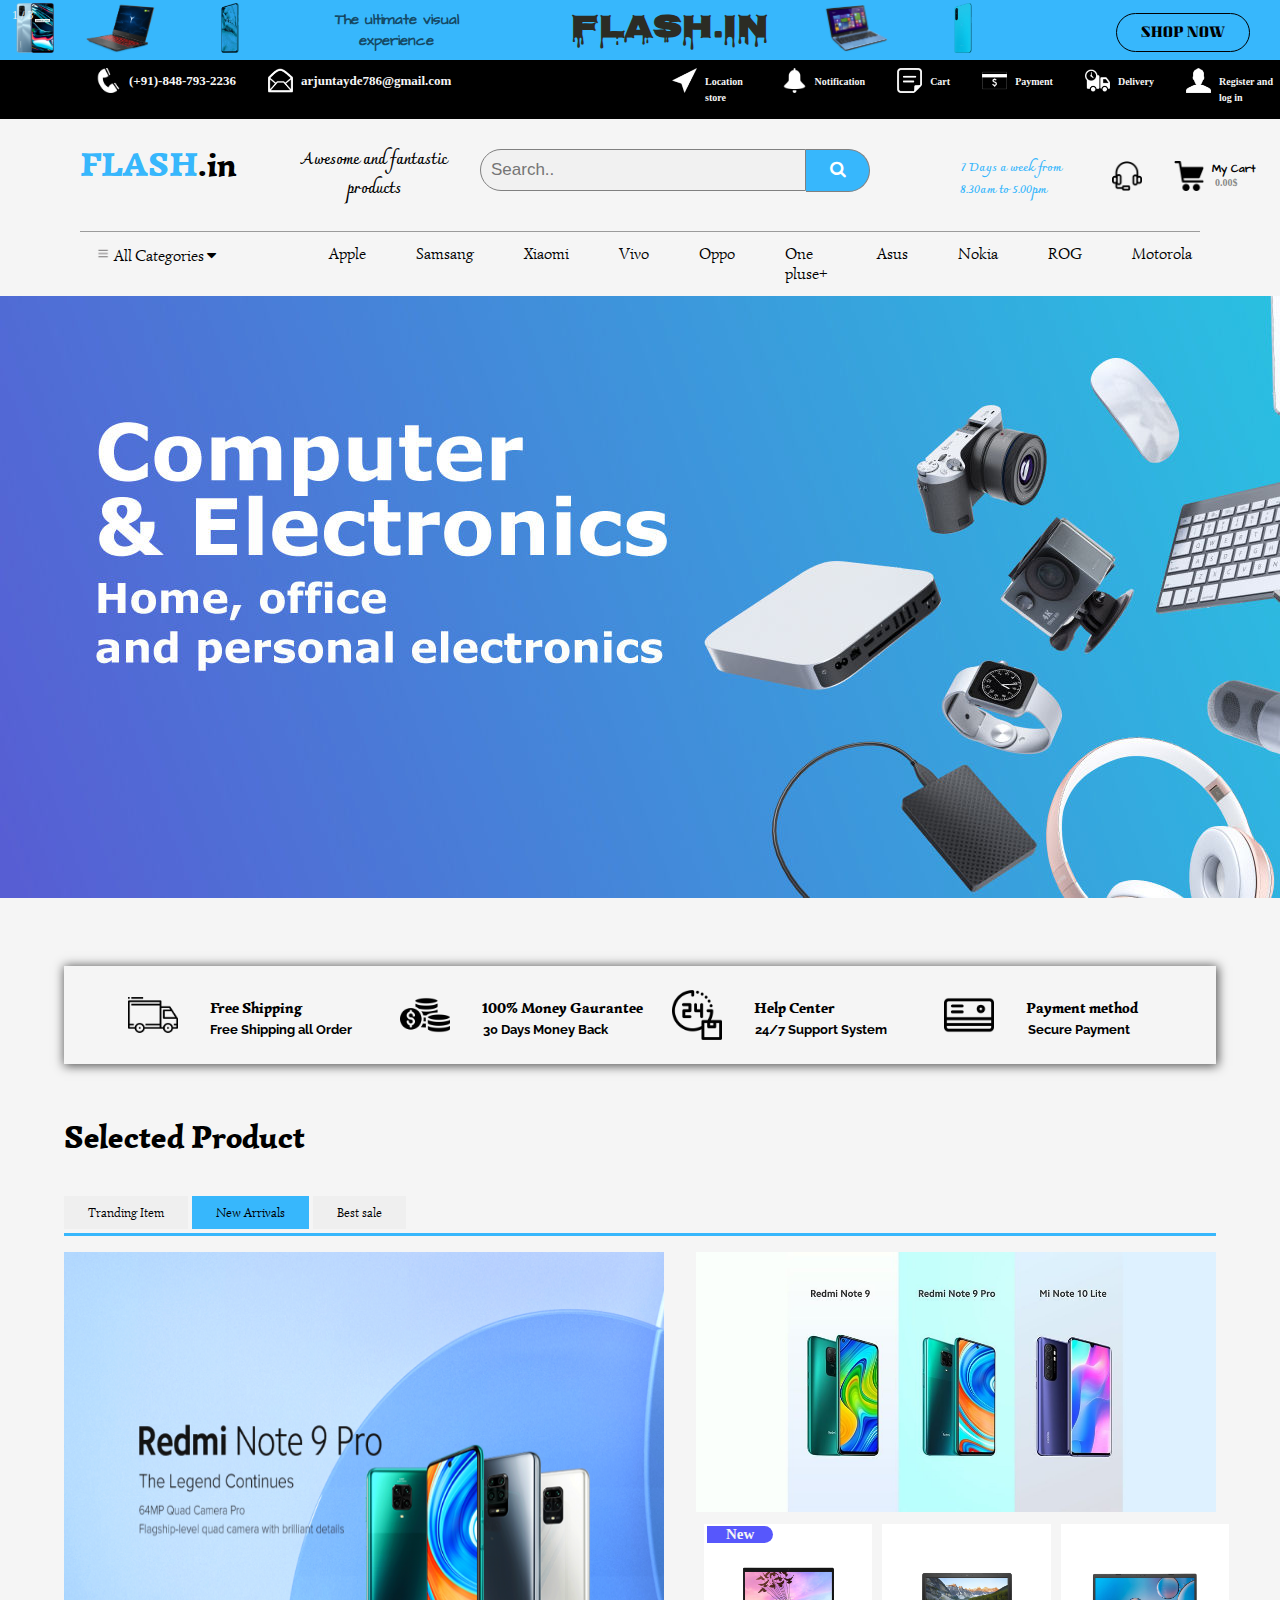
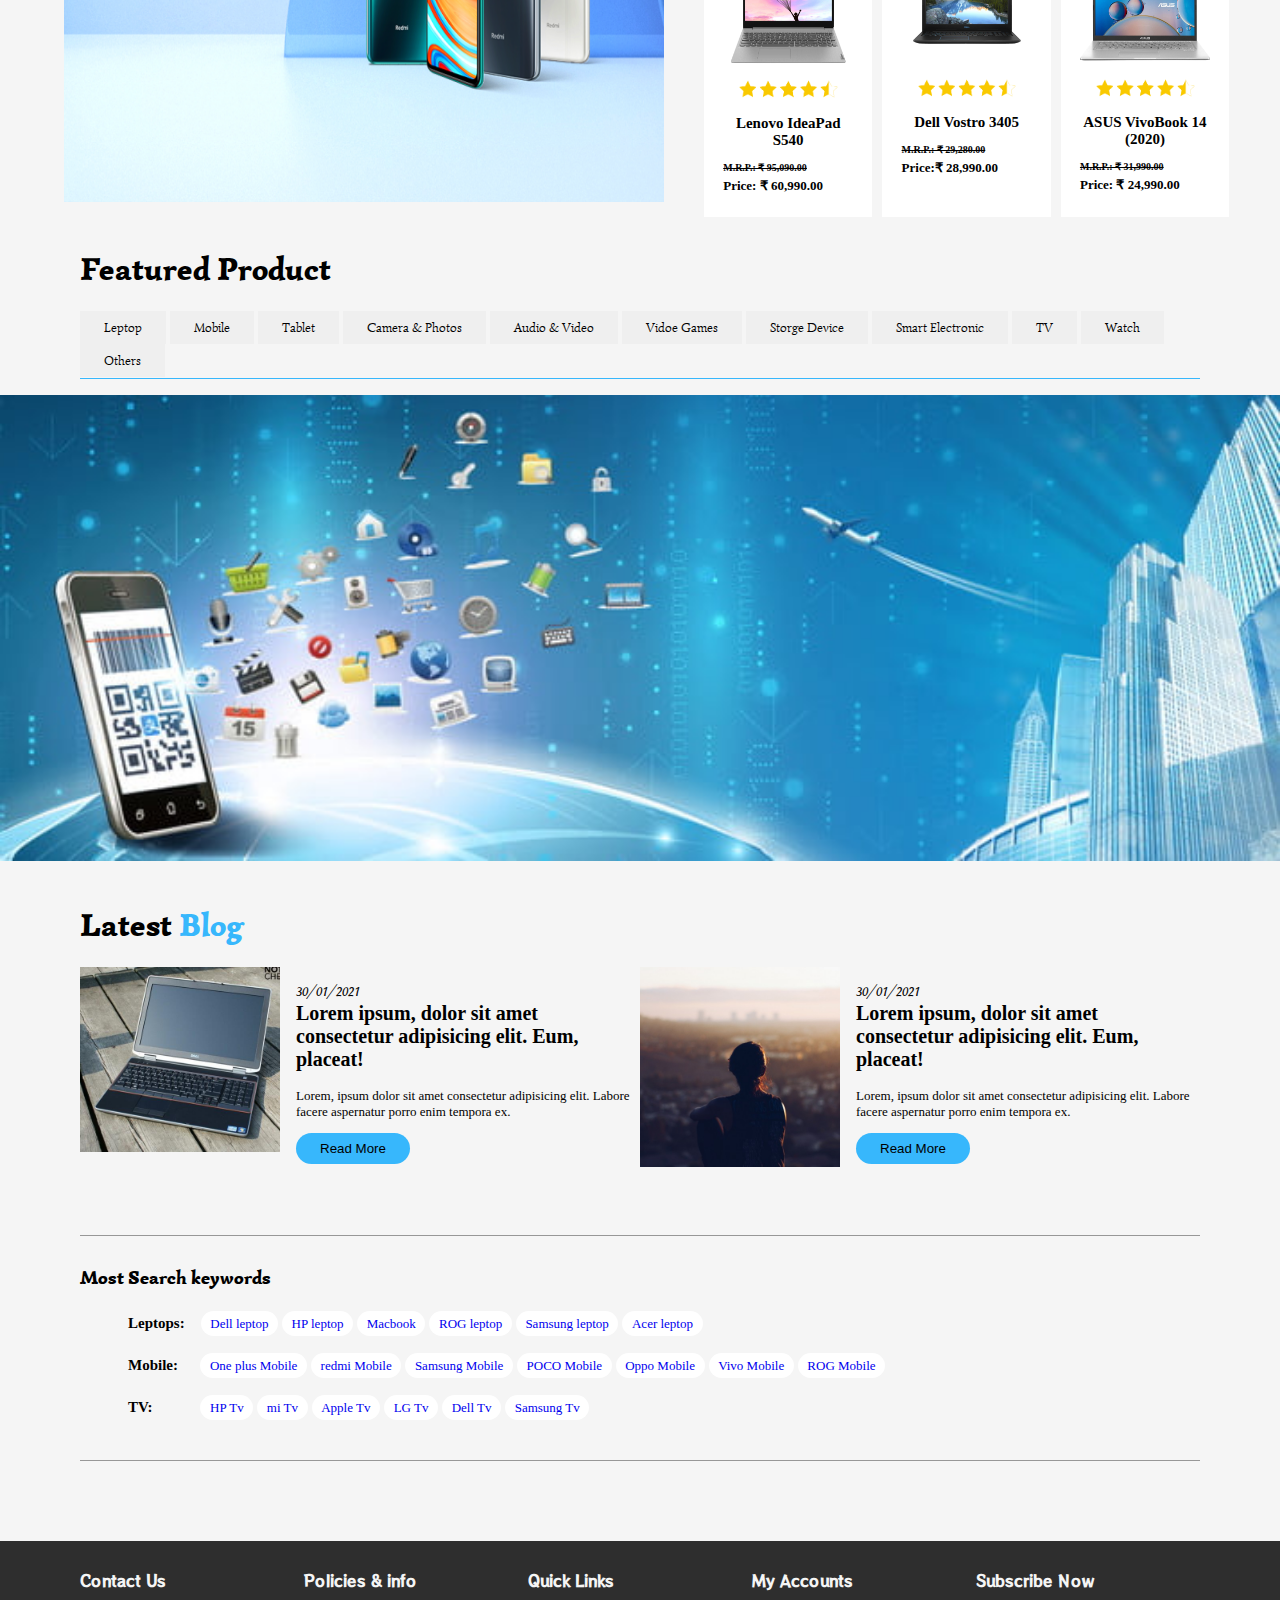
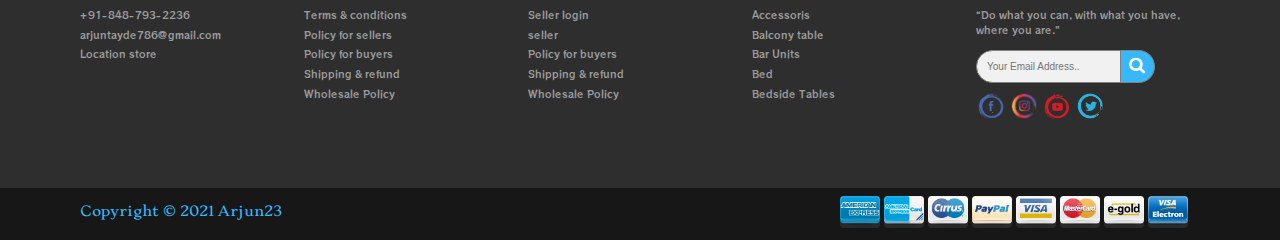
<file: project-5(shop)/index.html>
<!DOCTYPE html>
<html lang="en">

<head>
    <meta charset="UTF-8">
    <meta http-equiv="X-UA-Compatible" content="IE=edge">
    <meta name="viewport" content="width=device-width, initial-scale=1.0">

    <link rel="preconnect" href="https://fonts.gstatic.com">
    <link
        href="https://fonts.googleapis.com/css2?family=Anton&family=Architects+Daughter&family=Josefin+Sans:wght@300&family=Raleway:wght@200&family=Teko:wght@300&family=Train+One&display=swap"
        rel="stylesheet">
    <link rel="preconnect" href="https://fonts.gstatic.com">
    <link
        href="https://fonts.googleapis.com/css2?family=Charmonman&family=Chicle&family=Crushed&family=Farro&family=Kumar+One&family=Nosifer&family=Simonetta:wght@400;900&family=Slackey&family=Stoke:wght@300&family=Swanky+and+Moo+Moo&family=Uncial+Antiqua&display=swap"
        rel="stylesheet">
    <link rel="stylesheet" href="https://cdnjs.cloudflare.com/ajax/libs/font-awesome/4.7.0/css/font-awesome.min.css">
    <link rel="preconnect" href="https://fonts.gstatic.com">
    <link href="https://fonts.googleapis.com/css2?family=RocknRoll+One&display=swap" rel="stylesheet">
    <title>FLaSH.in</title>
    <link rel="stylesheet" href="./same.css">
    <link rel="stylesheet" href="./style.css">
</head>

<body>
    <header>
        <div class="banner">
            <div class="banner-text">
                <img class="b1" src="./header photos/realme-7-pro.png" alt="">
                <img class="b2" src="./header photos/lenovo-laptop-legion-y7000-hero.webp" alt="">
                <img class="b3" src="./header photos/shopping.png" alt="">
                <h3>The ultimate visual <br> experience</h3>
                <h1>FLASH.in</h1>
                <img class="b4" src="./header photos/lep.png" alt="">
                <img class="b4" src="./header photos/shopping (1).png" alt="">
                <a href="#">SHOP NOW</a>

            </div>
        </div>
        <div class="banner-mid">
            <div class="b-icons">
                <div class="b1-li">
                    <li><img src="./header-icons/phone-2-64.png" alt="">
                        <h3>(+91)-848-793-2236</h3>
                    </li>
                    <li><img src="./header-icons/email-48.png" alt="">
                        <h3>arjuntayde786@gmail.com</h3>
                    </li>
                </div>
                <div class="b2-li">
                    <li><img src="./header-icons//location-48.png" alt="">
                        <h3><a href="#">Location store</a></h3>
                    </li>
                    <li><img src="./header-icons/appointment-reminders-64.png" alt="">
                        <h3><a href="#">Notification</a></h3>
                    </li>
                    <li><img src="./header-icons/note-2-48.png" alt="">
                        <h3><a href="#">Cart</a></h3>
                    </li>
                    <li><img src="./header-icons/credit-card-2-48.png" alt="">
                        <h3><a href="#">Payment</a></h3>
                    </li>
                    <li><img src="./header-icons/delivery-48.png" alt="">
                        <h3><a href="#">Delivery</a></h3>
                    </li>
                    <li><img src="./header-icons/user-2-48.png" alt="">
                        <h3><a href="#">Register and log in</a></h3>
                    </li>

                </div>
            </div>
        </div>
        <section>
            <div class="shop-name">
                <div class="shop1">
                    <h1>FLASH<span>.in</span></h1>
                    <h3>Awesome and fantastic <br> products</h3>
                </div>
                <div class="shop2">
                    <form class="example" action="action_page.php">
                        <input type="text" placeholder="Search.." name="search">
                        <button type="submit"><i class="fa fa-search"></i></button>
                    </form>
                </div>
                <div class="shop3">
                    <h4>7 Days a week from <br>
                        8.30am to 5.00pm</h4>
                </div>
                <div class="shop4">
                    <li class="s4-1"><img src="./header-icons/customer-service.png" alt="">
                        <!-- <h3></h3> -->
                    </li>
                    <li class="s4-2"><img src="./header-icons/shopping-cart.png" alt="">
                        <h3><a href=""> My Cart</a></h3>
                        <h4>0.00$</h4>
                    </li>
                </div>
            </div>
        </section>
    </header>

    <section class="all">
        <div class="nav-bar-cat">
            <div class="cat">

                <div class="dropdown">
                    <button class="dropbtn"><img src="./h-last/15211315791553239378-512.png" alt=""> All Categories
                        <i class="fa fa-caret-down"></i>
                    </button>
                    <div class="dropdown-content">
                        <a href="#">Camera & Photos</a>
                        <a href="#">Laptops</a>
                        <a href="#">Mobile Phones</a>
                        <a href="#">Audio & video</a>
                        <a href="#">Mobile Accessoris</a>
                        <a href="#">Other Electronic</a>
                        <a href="#">Storge Devies</a>
                        <a href="#">Video Games</a>

                    </div>
                </div>
                <div class="nav-line">
                    <a href="#">Apple</a>
                    <a href="#">Samsang</a>
                    <a href="#">Xiaomi</a>
                    <a href="#">Vivo</a>
                    <a href="#">Oppo</a>
                    <a href="#">One pluse+</a>
                    <a href="#">Asus</a>
                    <a href="#">Nokia</a>
                    <a href="#">ROG</a>
                    <a href="#">Motorola</a>

                </div>
            </div>
        </div>
    </section>


    <section>
        <div class="slide">
            <img src="./frist photos/p.jpeg" alt="">
        </div>
    </section>


    <section class="ser">
        <div class="service">
            <div class="service1">
                <img src="./header-icons/truck.png" alt="">
                <h2 class="ser1">Free Shipping</h2>
                <h2 class="ser2">Free Shipping all Order</h2>
            </div>

            <div class="service1">
                <img src="./header-icons/dollar.png" alt="">
                <h2 class="ser1">100% Money Gaurantee</h2>
                <h2 class="ser22">30 Days Money Back</h2>

            </div>

            <div class="service1">
                <img src="./header-icons/24-hours-delivery.png" alt="">
                <h2 class="ser1">Help Center</h2>
                <h2 class="ser23">24/7 Support System</h2>

            </div>

            <div class="service1">
                <img src="./header-icons/credit-card.png" alt="">
                <h2 class="ser1">Payment method</h2>
                <h2 class="ser24">Secure Payment</h2>

            </div>
        </div>
    </section>
    <section class="select-prodect">
        <div class="s-product">
            <div class="s-h1">
                <h1>Selected Product</h1>
            </div>
        </div>
        <div class="s-bar">
            <!--
                <a href="#">Tranding Items</a>
                <a href="#">New Arrivals</a>
                <a href="#">Best sale</a>
            -->
            <div class="s1-bar">


                <button class="tablink" onclick="openPage('Home', this, 'rgb(55, 183, 252)')">Tranding Item</button>
                <button class="tablink" onclick="openPage('News', this, 'rgb(55, 183, 252)')" id="defaultOpen">New
                    Arrivals</button>
                <button class="tablink" onclick="openPage('Contact', this, 'rgb(55, 183, 252)')">Best sale</button>
                <!-- <button class="tablink" onclick="openPage('About', this, 'orange')">About</button> -->
            </div>

            <div id="Home" class="tabcontent">
                <h3>Home</h3>
                <p>Home is where the heart is..</p>
            </div>

            <div id="News" class="tabcontent">
                <div class="ar">
                    <div class="ar-p1">
                        <img src="./new arrivals photos/m2.png" alt="">
                    </div>
                    <div class="ar-p2">
                        <img src="./new arrivals photos/m3.jpg" alt="">
                    </div>
                    <div class="labels">
                        <div class="label">
                            <div class="l-h33">
                                <h3 class="l-h3">New</h3>
                            </div>
                            <div class="l-f1">
                                <img src="./new arrivals photos/lenovo-removebg-preview.png" alt="">
                            </div>
                            <div class="l-f2">
                                <img src="./new arrivals photos/star-rating-removebg-preview.png" alt="">
                            </div>
                            <a href="https://www.amazon.in/Lenovo-IdeaPad-Windows-Graphics-81NG00BVIN/dp/B08JCMPPH3/ref=sr_1_1_sspa?crid=1BUX5FWYP0GUA&dchild=1&keywords=lenovo+laptop&qid=1617866125&sprefix=lene%2Caps%2C363&sr=8-1-spons&psc=1&spLa=[base64]"
                                target="_blank">
                                <h2>Lenovo IdeaPad S540</h2>
                            </a>
                            <div class="price">
                                <h3 class="pl">
                                    M.R.P.: ₹ 95,090.00
                                </h3>
                                <h3 class="npl">
                                    Price: ₹ 60,990.00
                                </h3>
                            </div>

                        </div>
                        <div class="label">
                            <div class="label2">

                                <!-- <div class="l-h33">
                                    <h3 class="l-h3">New</h3>
                                </div> -->
                                <div class="l-f1">
                                    <img src="./new arrivals photos/dell-removebg-preview.png" alt="">
                                </div>
                                <div class="l-f2">
                                    <img src="./new arrivals photos/star-rating-removebg-preview.png" alt="">
                                </div>
                                <a href="https://www.amazon.in/Dell-Display-Integrated-Graphics-D552147WIN9BE/dp/B08X4NYNHW/ref=sxin_3_hcs-la-in-1_7141c7f2db8aa098fb9e9ce8158aae5f25a4a7cd?cv_ct_cx=dell+laptop&dchild=1&keywords=dell+leptop&pd_rd_i=B08X4NYNHW&pd_rd_r=cbbfae94-afb0-470d-a950-c7341c1731b4&pd_rd_w=IYUMX&pd_rd_wg=qj6bk&pf_rd_p=4792b8a6-1eb8-4718-8ce6-caddc368ea3b&pf_rd_r=V1M1P9W19S3AGXB9VTE3&qid=1617886669&sr=1-4-617b3cb3-f425-483b-823e-ce1295b7f642"
                                    target="_blank">
                                    <h2>Dell Vostro 3405 </h2>
                                </a>
                                <div class="price">
                                    <h3 class="pl">
                                        M.R.P.: ₹ 29,280.00
                                    </h3>
                                    <h3 class="npl">
                                        Price:₹ 28,990.00
                                    </h3>
                                </div>
                            </div>

                        </div>
                        <div class="label">
                            <div class="label3">

                                <!-- <div class="l-h33">
                                    <h3 class="l-h3">New</h3>
                            </div> -->
                                <div class="l-f1">
                                    <img src="./new arrivals photos/asus-removebg-preview.png" alt="">
                                </div>
                                <div class="l-f2">
                                    <img src="./new arrivals photos/star-rating-removebg-preview.png" alt="">
                                </div>
                                <a href="https://www.amazon.in/ASUS-Pentium-Silver-N5030-Integrated-Transparent-X415MA-EK101T/dp/B08PQVMPKS/ref=sr_1_2?dchild=1&keywords=aus+laptop&qid=1617885980&sr=8-2"
                                    target="blank">
                                    <h2>ASUS VivoBook 14 (2020)</h2>
                                </a>
                                <div class="price">
                                    <h3 class="pl">
                                        M.R.P.: ₹ 31,990.00
                                    </h3>
                                    <h3 class="npl">
                                        Price: ₹ 24,990.00
                                    </h3>
                                </div>
                            </div>
                        </div>
                    </div>
                </div>
            </div>

            <div id="Contact" class="tabcontent">
                <h3>Contact</h3>
                <p>Get in touch, or swing by for a cup of coffee.</p>
            </div>





        </div>
    </section>

    <section class="fp">
        <div class="fp-main">
            <div class="fp-h1">
                <h1>Featured Product</h1>
            </div>
            <div class=fp-2>
                <div class="fp-all1">

                    <button class="tablink" onclick="openPage('Leptop', this, 'rgb(55, 183, 252)')">Leptop</button>
                    <button class="tablink" onclick="openPage('Mobile', this, 'rgb(55, 183, 252)')"
                        id="defaultOpen">Mobile</button>
                    <button class="tablink" onclick="openPage('Tablet', this, 'rgb(55, 183, 252)')">Tablet</button>
                    <button class="tablink" onclick="openPage('Camera', this, 'rgb(55, 183, 252)')">Camera &
                        Photos</button>
                    <button class="tablink" onclick="openPage('audio', this, 'rgb(55, 183, 252)')">Audio &
                        Video</button>
                    <button class="tablink" onclick="openPage('games', this, 'rgb(55, 183, 252)')">Vidoe Games</button>
                    <button class="tablink" onclick="openPage('Storge', this, 'rgb(55, 183, 252)')">Storge
                        Device</button>
                    <button class="tablink" onclick="openPage('Smart', this, 'rgb(55, 183, 252)')">Smart
                        Electronic</button>
                    <button class="tablink" onclick="openPage('TV', this, 'rgb(55, 183, 252)')">TV</button>
                    <button class="tablink" onclick="openPage('Watch', this, 'rgb(55, 183, 252)')">Watch</button>
                    <button class="tablink" onclick="openPage('others', this, 'rgb(55, 183, 252)')">Others</button>


                </div>
                <div class="fp-all2">
                    <div id="Leptop" class="tabcontent">

                    </div>
                    <div id="Mobile" class="tabcontent">

                    </div>
                    <div id="Tablet" class="tabcontent"></div>
                    <div id="Camera" class="tabcontent"></div>
                    <div id="audio" class="tabcontent"></div>
                    <div id="games" class="tabcontent"></div>
                    <div id="Storge" class="tabcontent"></div>
                    <div id="Smart" class="tabcontent"></div>
                    <div id="TV" class="tabcontent"></div>
                    <div id="Watch" class="tabcontent"></div>
                    <div id="others" class="tabcontent"></div>
                </div>
            </div>
        </div>
    </section>
    <sectionv class="new-slider">
        <div class="slideshow-container">

            <div class="mySlides fade">
                <div class="numbertext">1 / 3</div>
                <img src="./new/aa.jpg" style="width:100%">
                <div class="text"></div>
            </div>

            <div class="mySlides fade">
                <div class="numbertext">2 / 3</div>
                <img src="./new/a.jpg" style="width:100%">
                <div class="text"></div>
            </div>


            <div class="mySlides fade">
                <div class="numbertext">3 / 3</div>
                <img src="./new/home-banner2.jpg" style="width:100%">
                <div class="text"></div>
            </div>


            <div class="mySlides fade">
                <div class="numbertext">3 / 3</div>
                <img src="./new/lenovo-legion-x-gamescom-story-banner-1920x600-1140x380.jpg" style="width:100%">
                <div class="text"></div>
            </div>

        </div>
        <br>

        <div style="text-align:center">
            <span class="dot"></span>
            <span class="dot"></span>
            <span class="dot"></span>
            <span class="dot"></span>

        </div>


        </section>
        <section class="blog">
            <div class="blog1">
                <h1>Latest <span>Blog</span></h1>
            </div>


            <div class="blog2">
                <div class="b1">
                    <div class="b1-img">
                        <img src="./blog/product-500x500.jpeg" alt="">
                    </div>
                    <div class="b1-text">
                        <h3>30/01/2021</h3>
                        <h2>Lorem ipsum, dolor sit amet consectetur adipisicing elit. Eum, placeat!</h2>
                        <p>Lorem, ipsum dolor sit amet consectetur adipisicing elit. Labore facere aspernatur porro enim
                            tempora ex.</p>
                        <button>Read More</button>
                    </div>
                </div>
                <div class="b2">
                    <div class="b1">
                        <div class="b1-img">
                            <img src="./blog/girl-500x500.jpg" alt="">
                        </div>
                        <div class="b1-text">
                            <h3>30/01/2021</h3>
                            <h2>Lorem ipsum, dolor sit amet consectetur adipisicing elit. Eum, placeat!</h2>
                            <p>Lorem, ipsum dolor sit amet consectetur adipisicing elit. Labore facere aspernatur porro
                                enim tempora ex.</p>
                            <button>Read More</button>
                        </div>
                    </div>
                </div>


            </div>


        </section>
        <section class="ms-main">
            <div class="ms-head">
                <h1>Most Search keywords</h1>
            </div>
            <div class="ms-key">
                <div id="ms-1" class="ms1">
                    <h2>Leptops:</h2>
                    <div class="ms-all1">
                        <a href="#">Dell leptop</a>
                        <a href="#">HP leptop</a>
                        <a href="#">Macbook</a>
                        <a href="#">ROG leptop</a>
                        <a href="#">Samsung leptop</a>
                        <a href="#">Acer leptop</a>
                    </div>
                </div>
                <div id="ms-2" class="ms1">
                    <h2>Mobile:</h2>
                    <div class="ms-all2">
                        <a href="#">One plus Mobile</a>
                        <a href="#">redmi Mobile</a>
                        <a href="#">Samsung Mobile</a>
                        <a href="#">POCO Mobile</a>
                        <a href="#">Oppo Mobile</a>
                        <a href="#">Vivo Mobile</a>
                        <a href="#">ROG Mobile</a>
                    </div>

                </div>
                <div id="ms-3" class="ms1">
                    <h2>TV:</h2>
                    <div class="ms-all3">
                        <a href="#">HP Tv</a>
                        <a href="#">mi Tv</a>
                        <a href="#">Apple Tv</a>
                        <a href="#">LG Tv</a>
                        <a href="#">Dell Tv</a>
                        <a href="#">Samsung Tv</a>
                    </div>

                </div>

            </div>
        </section>
        <footer>
            <div class="footer">
                <div class="f">
                    <h2 class="f11">Contact Us</h2>
                    <li>+91-848-793-2236</li>
                    <li>arjuntayde786@gmail.com</li>
                    <li><a href="#">Location store</a></li>
                </div>
                <div class="f">
                    <h2 class="f11">Policies & info</h2>
                    <li><a href="#">Terms & conditions</a></li>
                    <li><a href="#">Policy for sellers</a></li>
                    <li><a href="#">Policy for buyers</a></li>
                    <li><a href="#">Shipping & refund</a></li>
                    <li><a href="#">Wholesale Policy</a></li>
                </div>
                <div class="f">
                    <h2 class="f11">Quick Links</h2>
                    <li><a href="#">Seller login</a></li>
                    <li><a href="#">seller</a></li>
                    <li><a href="#">Policy for buyers</a></li>
                    <li><a href="#">Shipping & refund</a></li>
                    <li><a href="#">Wholesale Policy</a></li>
                </div>
                <div class="f">
                    <h2 class="f11">My Accounts</h2>
                    <li><a href="#">Accessoris</a></li>
                    <li><a href="#">Balcony table</a></li>
                    <li><a href="#">Bar Units</a></li>
                    <li><a href="#">Bed</a></li>
                    <li><a href="#">Bedside Tables</a></li>
                </div>
                <div class="f">
                    <h2 class="f11">Subscribe Now</h2>
                    <li class="f5-text">“Do what you can, with what you have, where you are.”</li>
                    <div class="f5-s">
                        <form class="example1" action="action_page.php">
                            <input type="text" placeholder="Your Email Address.." name="search">
                            <button type="submit"><i class="fa fa-search"></i></button>
                        </form>
                    </div>
                    <div class="f5-icons">
                        <img src="./icons/atr.png" alt="">
                        <img src="./icons/footer1-removebg-preview.png" alt="">
                        <img src="./icons/footer11111-removebg-preview.png" alt="">
                        <img src="./icons/ttt.png" alt="">

                    </div>
                </div>
            </div>
            <div class="footer2">
                <div class="f22-text">
                    <h3>Copyright © 2021 Arjun23 </h3>
                </div>
                <div class="f22-img">
                    <img src="./payment method icons/americanexpress.png" alt="">
                    <img src="./payment method icons/americanexpress02.png" alt="">
                    <img src="./payment method icons/cirrus.png" alt="">
                    <img src="./payment method icons/paypal.png" alt="">
                    <img src="./payment method icons/visa.png" alt="">
                    <img src="./payment method icons/mastercard.png" alt="">
                    <img src="./payment method icons/egold.png" alt="">
                    <img src="./payment method icons/visaelectron.png" alt="">

                </div>
            </div>
        </footer>


</body>
<script src="json.js"></script>



</html>
</file>
<file: project-5(shop)/same.css>
/* 
font-family: 'Anton', sans-serif;
font-family: 'Architects Daughter', cursive;
font-family: 'Josefin Sans', sans-serif;
font-family: 'Raleway', sans-serif;
font-family: 'Teko', sans-serif;
font-family: 'Train One', cursive;

*/

/* 
font-family: 'Charmonman', cursive;
font-family: 'Chicle', cursive;
font-family: 'Crushed', cursive;
font-family: 'Farro', sans-serif;
font-family: 'Kumar One', cursive;
font-family: 'Nosifer', cursive;
font-family: 'Simonetta', cursive;
font-family: 'Slackey', cursive;
font-family: 'Stoke', serif;
font-family: 'Swanky and Moo Moo', cursive;
font-family: 'Uncial Antiqua', cursive;

*/


/* color */

/* 

    color: rgb(55, 183, 252);
    background-color: rgb(55, 183, 252);
    rgb(55, 183, 252)

*/




/*
    products titles

    font-family: 'Simonetta', cursive;

*/


/* 
<!-- <div class="nav-line2">
<a href="#">Leptops</a>
<a href="#">Mobile</a>
<a href="#">Camera & Photos</a>
<a href="#">Audio & Video</a>
<a href="#">Video Games</a>
<a href="#">Storge Device</a>
<a href="#">Smart Electronic</a>
<a href="#">furniture</a>
<a href="#">Books</a>
<a href="#">TV</a>
<a href="#">Others</a>
</div> --> */
</file>
<file: project-5(shop)/style.css>
body{
    background-color: whitesmoke;
    margin: 0;
    padding: 0;
    display: border-box;
    /* height: 400rem; */
}


header .banner .banner-text{
    /* position: absolute; */
    height: 60px;
    /* width: 1340px; */
    background-color: rgb(55, 183, 252);
    display: flex;
    /* border-bottom: 0.3px solid rgb(196, 209, 18); */
}


header .banner .banner-text .b1{
    margin-left: 1rem;
    margin-top: 0.2rem;
}

header .banner .banner-text .b2{
    margin-left: 2rem;
    margin-top: 0.2rem;
}

header .banner .banner-text .b3{
    margin-left: 3rem;
    margin-top: 0.2rem;
}

header .banner .banner-text .b4{
    margin-left: 3rem;
    margin-top: 0.2rem;
}

header .banner .banner-text img{
    height: 50px;
    display: flex;
    
}    


header .banner .banner-text h1{
    margin-left: 7rem;
    display: flex;
    text-align: center;
    align-items: center;
   
    font-family: 'Nosifer', cursive;
    color: rgb(44, 44, 36);
}

header .banner .banner-text h1:hover{
    /* text-decoration: underline; */
    font-size: 35px;
    /* display: flex; */
    transition: 1s ease-in-out;
}

header .banner .banner-text h3{
    display: flex;
    margin-left: 5rem;
    text-align: center;
    font-family: 'Architects Daughter', cursive;
    justify-content: center;
    align-items: center;
    color: rgba(0, 0, 0, 0.616);
    font-size: 15px;

    
}

header .banner .banner-text a{
    font-size: 13px;
    font-family: 'Kumar One', cursive;


    display: flex;
    text-decoration: none;
    /* margin-top: 1rem; */
    margin-left: 8rem;
    border: 1px solid black;
    background-color: transparent;
    color: black;
    border-radius: 50px;
    margin-top: 0.8rem;
    padding-top: 0.5rem;
    padding-bottom: 0.5rem;
    margin-bottom: 0.5rem;
    padding-right: 1.5rem;
    padding-left: 1.5rem;


}    

header .banner .banner-text a:hover{
    background-color: black;
    color: white;
    border: 1px solid whitesmoke;
    transition: 0.5s ease-in-out;
}

/* banner-mid */

.banner-mid .b-icons {
    border-bottom:     1px solid black;
    background-color: rgb(0, 0, 0);
    color: whitesmoke;
}



.b-icons li{
    list-style: none;
    float: left;
    display: flex;
}

.banner-mid .b-icons img{
    height: 25px;
    margin-top: 0.5rem;
    margin-left: 2rem;
}

.banner-mid .b-icons h3{
    margin-left: 0.5rem;
    font-size: 13px;
}
.banner-mid .b1-li{
    font-size: 10px;
    margin-left: 4rem;

}

.banner-mid .b2-li{
    margin-left: 40rem;
    display: flex;
}

.banner-mid .b-icons .b2-li li h3 a{
    text-decoration: none;
    color: whitesmoke;
    font-size: 10px;
}



/* shop-name */

.shop-name{
    float:left;
    display:block; 
    /* border-bottom: 1px solid black;  */
    padding-bottom: 1rem;  
    width: 100%;
}



/* shop1 */

.shop1{
   margin-left: 5rem;
   display: flex;
}

.shop1 h1{
    font-size: 34px;
    font-family: 'Simonetta', cursive;
    color: rgb(55, 183, 252);
   
}

.shop1 h1 span{
    color: black;
}
.shop1 h3{
    margin-left: 4rem;
    text-align: center;
    font-size: 15px;
    margin-top: 1.7rem;
    /* font-family: 'Uncial Antiqua', cursive; */
    font-family: 'Charmonman', cursive;
    
}



/* shop2 */


.shop2{
    /* display: flex; */
    margin-left: 30rem;
    margin-top: -4.4rem;
}

form.example input[type=text] {
    padding: 10px;
    /* padding-left: 1rem; */
    /* display: flex; */
    font-size: 17px;
    border: 1px solid grey;
    border-top-left-radius: 25px;
    border-bottom-left-radius: 25px;
    float: left;
    width:  38%;
    background: #f1f1f1;
  }
  
  /* Style the submit button */
  form.example button {
    float: left;
    width: 8%;
    padding: 10px;
    background: rgb(55, 183, 252);
    color: white;
    font-size: 17px;
    border: 1px solid grey;
    border-left: none; /* Prevent double borders */
    cursor: pointer;
    border-top-right-radius: 25px;
    border-bottom-right-radius: 25px;
    height: 43px;
  }
  
  form.example button:hover {
    background: rgb(0, 0, 0);
    transition: 0.6s ease-in-out;
  }
  
  /* Clear floats */
  form.example::after {
    content: "";
    clear: both;
    display: table;
  }




/* shop 3 */


.shop3{
    margin-left: 60rem;
    margin-top: -3.2rem;
}

.shop3 h4{
    font-size: 12px;
    font-family: 'Charmonman', cursive;
    color: rgb(55, 183, 252);


}


/* shop 4 */

.shop4{
    margin-left: 70rem;
    margin-top: -3.5rem;
}

.s4-1{
    margin-left: -0.5rem;
}

.s4-2{
    margin-left: 2rem;
}

.s4-2 h3{
    margin-top: 0rem;
    font-family: 'Architects Daughter', cursive;

    /* margin-left: 5rem; */
    font-size: 11px;
    display: flex;
    margin-left: 0.5rem;

}

.s4-2 h3 a{
    text-decoration: none;
    color: black;
}

.s4-2 h3 a:hover{
    color: rgb(55, 183, 252);
}

.s4-2 h4{
    margin-top: 1rem;
    margin-left: -2.5rem;
    font-size: 10px;
    align-items: center;
    color: rgba(75, 75, 75, 0.659);
}



.shop4 li{
    list-style: none;
    float: left;
    display: flex;
}

.shop4 li img{
    height: 30px;
    display: flex;
}



/* categorey */

.nav-bar-cat{
    margin-left: 5rem;
    margin-top: 7rem;
    border-top: 1px solid rgba(0, 0, 0, 0.364);
    margin-right: 5rem;
}
  
.cat li{
    list-style: none;
}


.cat2{
    display: none;
}





/*  */
  
  .dropdown {
    float: left;
    overflow: hidden;
    
  }
  
  .dropdown .dropbtn {
    font-size: 16px;  

    border: none;
    outline: none;
    color: rgb(0, 0, 0);
    padding: 14px 16px;
    background-color: inherit;
     font-family: 'Simonetta', cursive;

    margin: 0;
    align-items: center;

  }
/*   
  .navbar a:hover, .dropdown:hover .dropbtn {
    background-color: red;
  }
   */
.dropdown-content {
    display: none;
    position: absolute;
    background-color: #f9f9f9;
    min-width: 160px;
    border: none;
    box-shadow: 0px 8px 16px 0px #00000033;
    z-index: 1;
  }
  
.dropdown-content a {
    float: none;
    font-family: 'Simonetta', cursive;

    color: black;
    padding: 12px 17px;
    text-decoration: none;
    display: block;
    text-align: left;
  }
  
.dropdown-content a:hover {
    background-color:rgb(55, 183, 252);
    color: white;
  }
  
.dropdown:hover .dropdown-content {
      display: block;
    }
  
.dropdown:hover{
        background-color: rgb(55, 183, 252);
        transition: 0.5s ease-in-out;
        
  }

.cat .dropdown button img{
    height:15px;

}

.mydown button img{
    height:15px;

}


.nav-line {
    /* margin-top: 6rem; */
    margin-left: 14rem;
    display: flex;
}


.nav-line a{

    float: none;
    color: black;
    padding: 12px 25px;
    text-decoration: none;
    /* display: block; */
    text-align: left;
    font-family: 'Simonetta', cursive;
    
}

.nav-line a:hover{
    background-color:rgb(55, 183, 252);

}

/* slide */

.slide simg{
    height: 503px;
} 


/* sevices */

.ser .service{
    display: grid;
    grid-template-columns: 1fr 1fr 1fr 1fr;
    /* border: 1px solid black; */
    padding-left: 4rem;
    margin-top: 4rem;
    margin-left: 4rem;
    margin-right: 4rem;
    padding-top: 1rem;
    padding-bottom: 1rem;
    box-shadow: 1px 1px 10px 1px rgba(0, 0, 0, 0.672);

}



.service1{
    display: flex;
}

.service1 img{
    height: 50px;
    display: flex;
    margin-top: 0.5rem;
}



.service1 .ser1{
    margin-left: 2rem;
    margin-top: 1rem;
    font-size: 15px;
    /* font-family: 'Chicle', cursive; */
    /* font-family: 'Uncial Antiqua', cursive; */
    /* font-family: 'Uncial Antiqua', cursive; */
    font-family: 'Simonetta', cursive;
    
    
}

.service1 .ser2{
    margin-left: -93px;
    margin-top: 2.5rem;
    font-family: 'Raleway', sans-serif;
    font-size: 13px;
    /* font-weight: lighter; */
}



 .service1 .ser22{
    margin-left: -160px;
    margin-top: 2.5rem;
    font-family: 'Raleway', sans-serif;
    font-size: 13px;

} 


.service1 .ser23{
    margin-left: -80px;
    margin-top: 2.5rem;
    font-family: 'Raleway', sans-serif;
    font-size: 13px;

} 


.service1 .ser24{
    margin-left: -110px;
    margin-top: 2.5rem;
    font-family: 'Raleway', sans-serif;
    font-size: 13px;

} 



/* selected product */

.select-prodect{
    margin: 2rem 4rem;
}


.s-product{
    margin-bottom: 1rem;
    margin-top: 1rem;
    display: flex;
}

.s-h1{
    font-family: 'Simonetta', cursive;    
    font-size: 16px;
}

/* selected prodect bar */


.s-bar .s1-bar{
    border-bottom: 3px solid rgb(55, 183, 252);
    padding-bottom: 0.3rem;
}
/* 
.s-bar .s1-bar a{
    font-family: 'Simonetta', cursive;
    text-decoration: none;
    color: black;
    padding: 0.5rem 1.5rem;
}

.s-bar .s1-bar a:hover{
    background-color: rgb(55, 183, 252);
    color: whitesmoke;

} */



/* Style tab links */
.tablink {
    /* 
    background-color: #555;
    float: left;
    outline: none;
    padding: 14px 16px;
    font-size: 17px;
    width: 25%; */
    border: none;
    
    font-family: 'Simonetta', cursive;
    color: black;
    cursor: pointer;
    text-decoration: none;
    padding: 0.5rem 1.5rem;
}

.tablink:hover {
      color: white;
      /* background-color: #777; */
      background-color: rgb(55, 183, 252);
  }
  
  /* Style the tab content (and add height:100% for full page content) */
  .tabcontent {
    /* background-color: rgb(55, 183, 252); */
    
    color: white;
    display: none;
    /* padding: 100px 20px; */
    /* height: 100%; */
  }
  
  #Home {   color: black;
  }
  #News {  color: black;
  }
  #Contact {    color: black;
  }
  #About {background-color: orange;}


/* in side stack for selected-product */

/* ar */

.ar{
    margin-top: 1rem;
    display: flex;
}

.ar-p1 img{
    height: 550px;
    width: 600px;
}

.ar-p2 img{
    height: 260px;
    margin-left: 2rem;

}


/* labels */

.labels .label .l-f1 img{
    height: 130px;
    margin-top: 0.5rem;
    margin-bottom: -0.5rem;
}    

.labels{
    display: grid;
    grid-template-columns: 1fr 1fr 1fr;
    margin-top: 17rem;
    margin-left: -32rem;
    grid-gap: 10px;

}

 .label{
    justify-content: center;
    align-items: center;
    /* text-align: center; */
    background-color:  white;
    padding: 10px 1.2rem; 
}        

.label:hover{
    /* border: 1px solid black; */
    transition: 0.5s ease-in-out;
    box-shadow: 1px 1px 10px 1px rgba(0, 0, 0, 0.672);
}

.l-h33{
    margin-left: -1rem;
}    

.l-h3{
    font-size: 15px;
    margin-bottom: 0.1rem;
    margin-top: -0.5rem;
    background-color:rgb(87, 87, 252);
    color: whitesmoke;
    margin-right: 5rem;
    text-align: center;
    border: none;
    border-radius: 0px 50px 50px 0px;

}    
.l-f2 img{
    height: 20px;
    justify-content: center;
    align-items: center;
    margin-left: 15px;
}    

.labels .label a{
    text-decoration: none;
}    
.labels .label a h2{
    font-size: 15px;
    text-align: center;
    text-decoration: none;
    color: black;
    
}    

.labels .label a h2:hover{
    color: blue;
    text-decoration: underline;

}    

.price h3{
    font-size: 13px;
}    

.price .pl{
    margin-bottom: -0.5rem;
    font-size: 10px;
    text-decoration: line-through;
}    

.price .npl{
    font-weight: bolder;
}    

/*  */

.label2{
    padding-top: 0.6rem;
}


.label3{
    padding-top: 0.6rem;
}


/* featured product */

.fp{
    margin: 1rem 5rem;
}

.fp-h1 h1{
    font-family: 'Simonetta', cursive;

}


/* featured products */

.arjun{
    color: black;
    font-size: 50px;
}




.fp-2 .nav-line2 {
    /* margin-top: 6rem; */
    /* margin-left: 14rem; */
    display: flex;
    border-bottom: 1px solid rgb(55, 183, 252);
}


.fp-2 .nav-line2 a{

    float: none;
    color: black;
    padding: 12px 19px;
    text-decoration: none;
    /* display: block; */
    text-align: left;
    font-family: 'Simonetta', cursive;
    
}

.fp-2 .nav-line2 a:hover{
    background-color:rgb(55, 183, 252);

}

.fp-2 .fp-all1{
    border-bottom: 1px solid rgb(55, 183, 252);
    padding-bottom: 1px;
}


/* slider */


/* Slideshow container */
.slideshow-container1 {
    /* max-width: 1000px; */
    position: relative;
    margin: auto;
  }
  
  /* Caption text */
  /* .text { */
    /* color: #f2f2f2;
    font-size: 15px;
    padding: 8px 12px;
    position: absolute;
    bottom: 8px;
    width: 100%;
    text-align: center;
  }
   */
  /* Number text (1/3 etc) */
  .numbertext {
    color: #f2f2f2;
    font-size: 12px;
    padding: 8px 12px;
    position: absolute;
    top: 0;
  }
  
  /* The dots/bullets/indicators */
  .dot1 {
    height: 15px;
    width: 15px;
    margin: 0 2px;
    background-color: #bbb;
    border-radius: 50%;
    display: inline-block;
    transition: background-color 0.6s ease;
  }
  
  .active1 {
    background-color: #717171;
  }
  
  /* Fading animation */
  .fade {
    -webkit-animation-name: fade;
    -webkit-animation-duration: 1.5s;
    animation-name: fade;
    animation-duration: 1.5s;
  }
  
  @-webkit-keyframes fade {
    from {opacity: .4} 
    to {opacity: 1}
  }
  
  @keyframes fade {
    from {opacity: .4} 
    to {opacity: 1}
  }
  
  /* On smaller screens, decrease text size */
  @media only screen and (max-width: 300px) {
    .text {font-size: 11px}
  }


/* blog */


.blog{
    margin: 1rem 5rem;
}

.blog .blog1 h1{
    font-family: 'Simonetta', cursive;
}

.blog .blog1 h1 span{
    color: rgb(55, 183, 252);

}

.b1 .b1-img img{
    width: 200px;
}

.blog2{
    display: grid;
    grid-template-columns: 1fr 1fr;
}

/* b1 */

.b1{
    display: flex;
}
.b1 .b1-text{
    margin-left: 1rem;
}


.b1 .b1-text h3{
    font-size: 13px;
    font-family: 'Charmonman', cursive;
    

}

.b1 .b1-text h2{
    font-size: 20px;
    /* padding-right: 35rem; */
    /* margin-right:; */
    margin-top: -1rem;
    
}

.b1 .b1-text p{
    font-size: 13px;
    /* padding-right: 40rem; */
}


.b1 .b1-text button{
    padding: 0.5rem 1.5rem;
    border: none;
    border-radius: 50px;
    background-color: rgb(55, 183, 252);
    
    
}


.b1 .b1-text button:hover{
    color: rgb(55, 183, 252);
    transition: 0.6s ease-in-out;
    background-color: black;


}


/* most serch word */

.ms-main{
    margin-left: 5rem;
    margin-top: 4rem;
    padding-bottom: 2rem;
    border-top: 1px solid   rgb(151, 151, 151);
    border-bottom: 1px solid   rgb(151, 151, 151);
    margin-right: 5rem;
    padding-top: 1rem;
    
}

.ms-main .ms-head h1{
    font-family: 'Simonetta', cursive;
    font-size: 19px;
    
}

 .ms1{
    display: flex;
    margin-left: 3rem;
} 

.ms1 h2{
    font-size: 15px;
}


.ms-all1{
    margin-left: 1rem;
    margin-top: 0.7rem;
}

.ms-all1 a{
    font-size: 13px;
    padding: 5px 0.6rem;
    background-color: white;
    text-decoration: none;
    border: none;
    border-radius: 40px;
}

.ms-all1 a:hover{
    /* border: 1px solid rgb(55, 183, 252); */
    background-color: black;
    color: rgb(55, 183, 252);
    text-decoration: underline;
    transition: 0.6s ease-in-out;

}


.ms-all2{
    margin-top: 0.7rem;
    margin-left: 1.4rem;
}

.ms-all2 a{
    padding: 5px 0.6rem;
    font-size: 13px;
    background-color: white;
    text-decoration: none;
    border: none;
    border-radius: 40px;
}

.ms-all2 a:hover{
    /* border: 1px solid rgb(55, 183, 252); */
    background-color: black;
    color: rgb(55, 183, 252);
    text-decoration: underline;
    transition: 0.6s ease-in-out;

}

.ms-all3{
    margin-top: 0.7rem; 
    margin-left: 3rem;
}

.ms-all1 a{
    padding: 5px 0.6rem;
    font-size: 13px;
    background-color: white;
    text-decoration: none;
    border: none;
    border-radius: 40px;
}

.ms-all1 a:hover{
    /* border: 1px solid rgb(55, 183, 252); */
    background-color: black;
    color: rgb(55, 183, 252);
    text-decoration: underline;
    transition: 0.6s ease-in-out;

}

.ms-all3 a{
    padding: 5px 0.6rem;
    font-size: 13px;
    background-color: white;
    text-decoration: none;
    border: none;
    border-radius: 40px;
}

.ms-all3 a:hover{
    /* border: 1px solid rgb(55, 183, 252); */
    background-color: black;
    color: rgb(55, 183, 252);
    text-decoration: underline;
    transition: 0.6s ease-in-out;

}



/* footer input */

form.example1 input[type=text] {
    padding: 10px;
    /* padding-left: 1rem; */
    /* display: flex; */
    font-size: 10px;
    border: 1px solid grey;
    border-top-left-radius: 25px;
    border-bottom-left-radius: 25px;
    float: left;
    width:  55%;
    background: #f1f1f1;
    margin: 0.5rem 0;
  }
  
  

  /* Style the submit button */
  form.example1 button {
    float: left;
    width: 15%;
    /* padding: 10px; */
    background: rgb(55, 183, 252);
    color: white;
    font-size: 17px;
    border: 1px solid grey;
    border-left: none; /* Prevent double borders */
    cursor: pointer;
    border-top-right-radius: 25px;
    border-bottom-right-radius: 25px;
    height: 33px;
    margin: 0.5rem 0;

  }
  
  form.example1 button:hover {
    background: rgb(0, 0, 0);
    transition: 0.6s ease-in-out;
  }
  
  /* Clear floats */
  form.example1::after {
    content: "";
    clear: both;
    display: table;
  }


/* footer icons */


.f5-icons img{
    height: 30px;
}

/* footer editng */

footer{
    margin-top: 5rem;
}

footer .footer{
    display: grid;
    grid-template-columns: 1fr 1fr 1fr 1fr 1fr ;
    /* margin: 1rem 5rem; */
    /* padding: 1rem 5rem; */
    padding-top: 1rem;
    padding-bottom: 4rem;
    padding-left: 5rem;
    padding-right: 5rem;
    background-color: rgb(46, 46, 46);
    color: whitesmoke;
}

.f11{
    font-size: 15px;
    margin-bottom: 1rem;
}

.f{
    font-family: 'RocknRoll One', sans-serif;
    font-size: 10px;
}

.f li{
    margin-bottom: 0.3rem;
    list-style: none;
    color: rgba(245, 245, 245, 0.563);
}

.f li a{
    color: rgba(245, 245, 245, 0.563);
    text-decoration: none;


}




/* footer last line payment method */


.footer2{
    display: grid;
    grid-template-columns: 1fr 1fr;
    padding-left: 5rem;
    background-color: rgb(24, 23, 23);
    
}

.f22-text h3{
    font-family: 'Stoke', serif;
    font-size: 14px;
    color: rgb(55, 183, 252);
    font-weight: 100;
}

.f22-img img{
    height: 40px;
}

.f22-img{
    margin-left: 10rem;
    padding-top: 0.5rem;

}
</file>
